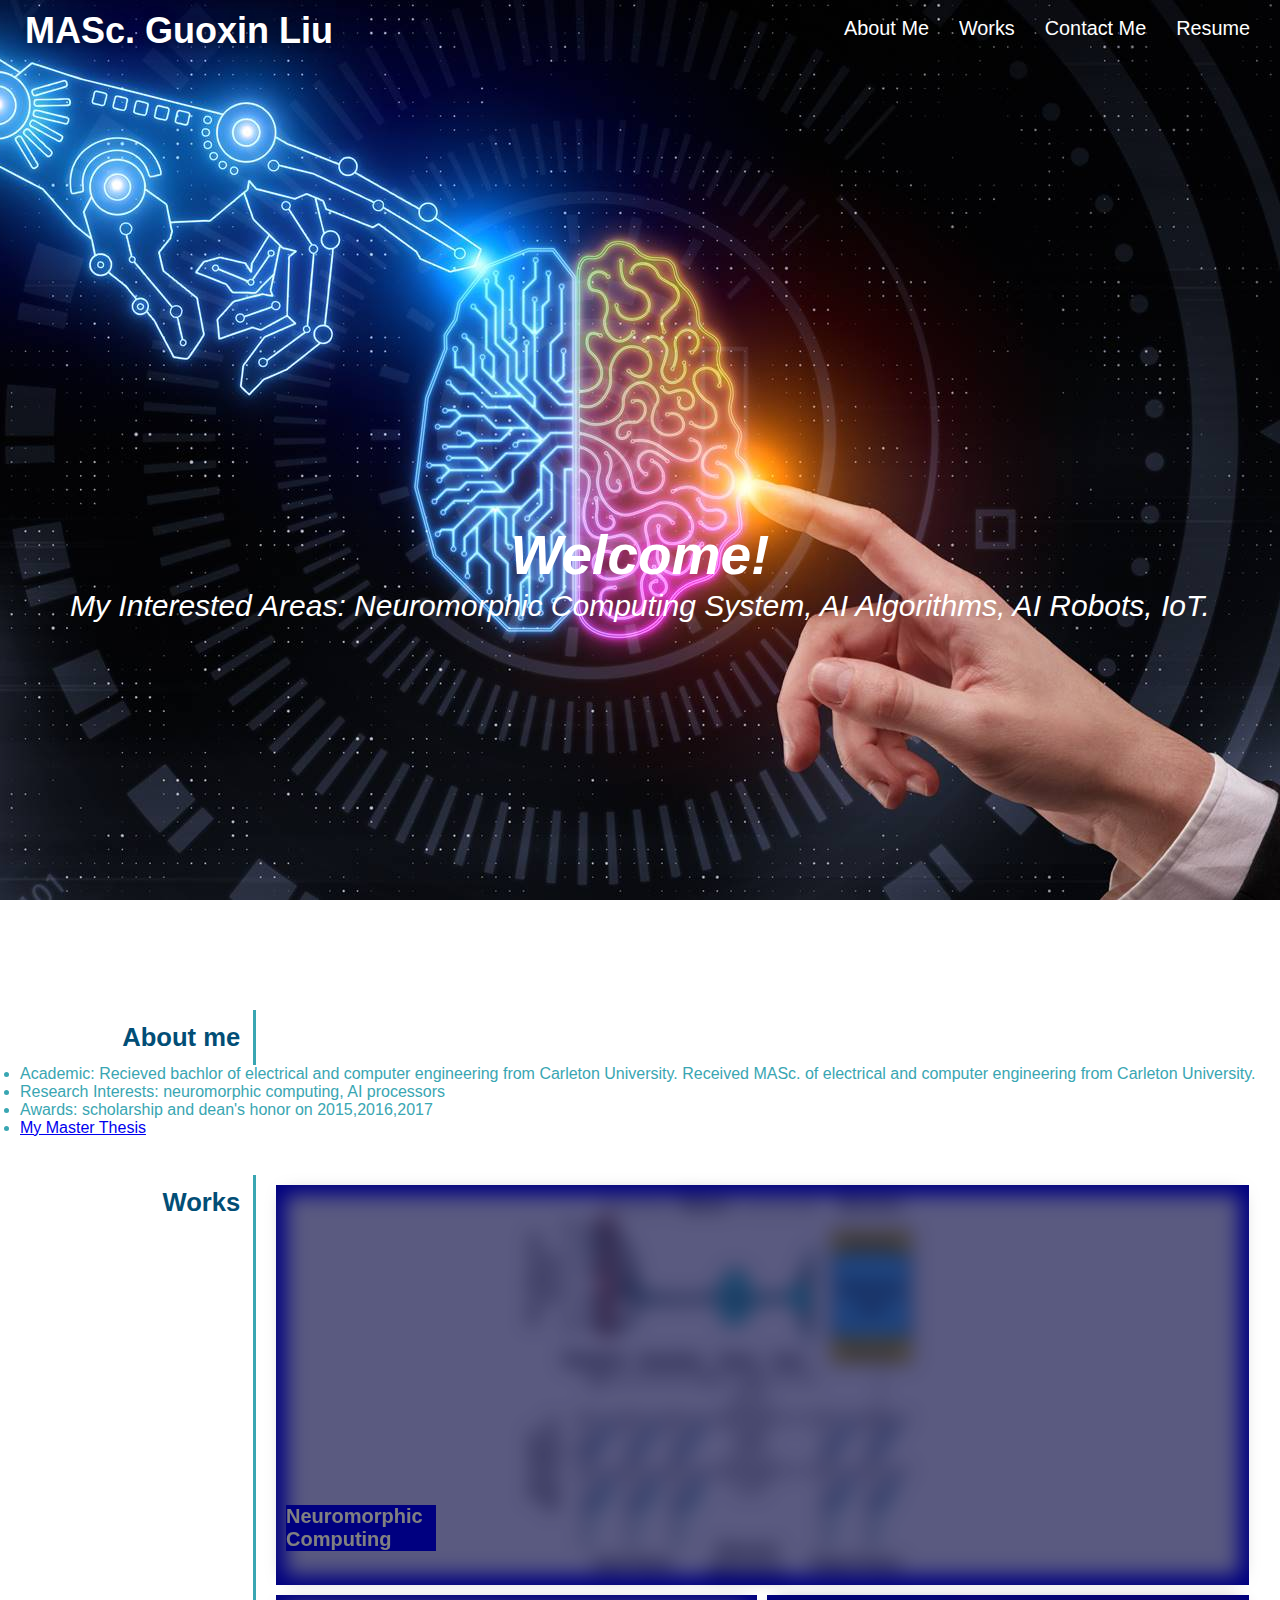
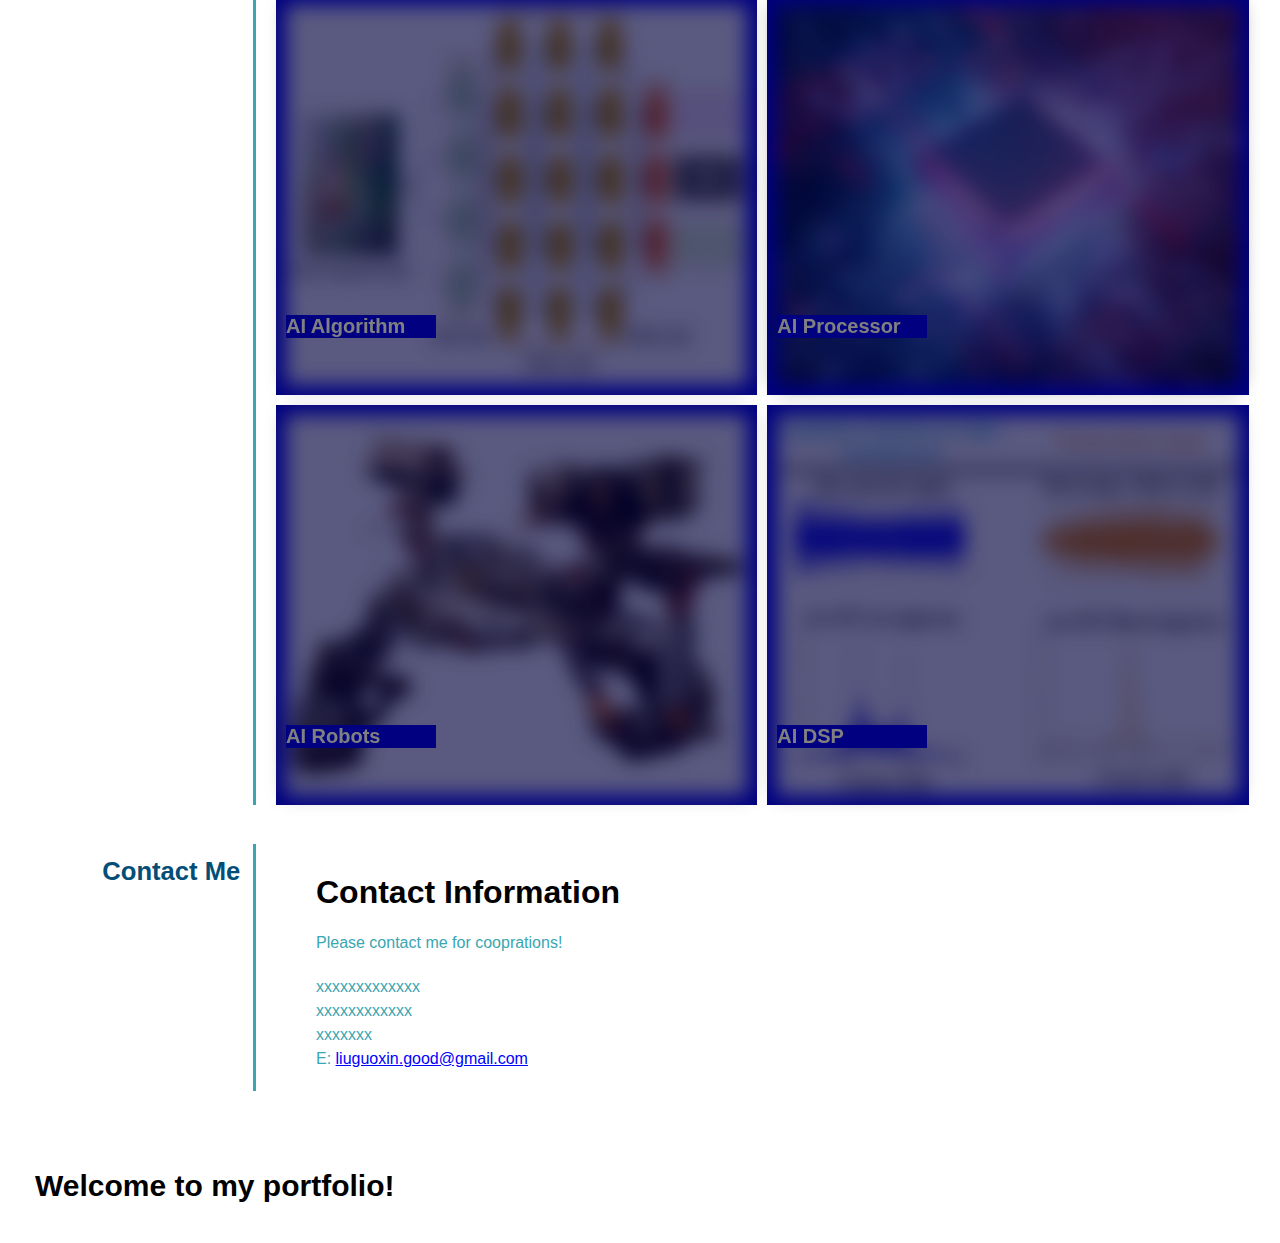
<file: index.html>
<!DOCTYPE html>
<html lang="en">
    <link rel="stylesheet" href="./assets/css/style.css"/>
    <head>
        <meta charst="UTF-8" />
        <meta name="viewport" content="width=device-width, initial-scale=1.0" />
        <title>Professional Portfolio</title>
        
    </head>
    <body>
        <!--navigation -->
        <header>
            <h1>
                <a href="./index.html">MASc. Guoxin Liu </a>
            </h1>
            <nav>
                <!--Unordered list element-->
                <ul>
                     <!--List item element-->
                     <li>
                         <!--Anchor element-->
                         <a href="./index.html#about-me">About Me</a>
                     </li>
                     <li>
                         <a href="./index.html#works">Works</a>
                     </li>
                     <li>
                         <a href="./index.html#contact-me">Contact Me</a>
                     </li>
                     <li>
                         <a href="./resume.html">Resume</a>
                     </li>
                </ul>
            </nav>
        </header>

        <!--Hero-->
        <section class="hero">
            <div class="hero-cta">
                <h2>Welcome!</h2> 
                <p>
                    My Interested Areas: Neuromorphic Computing System, AI Algorithms, AI Robots, IoT.
                </p>
            </div>
        </section>
        <!--end hero-->
       
        
        <!--"About me" section-->
        <section id="about-me" class="sep">
            <main>
                <!-- Sidebar -->
                    <aside>
                        <h2>About me</h2>
                    </aside>
    
                    <!--contents of about me -->
                    <div class="about-me-text">
                        <ul>
                            <li>Academic: Recieved bachlor of electrical and computer engineering from Carleton University. Received MASc. of electrical and computer engineering from Carleton University.  </li>
                            <li>Research Interests: neuromorphic computing, AI processors</li>
                            <li>Awards: scholarship and dean's honor on 2015,2016,2017  </li>
                            <li><a href="https://curve.carleton.ca/101fb04c-e9b4-4d2b-94f6-5f7880308ab0">My Master Thesis</a></li>
                        </ul>
                    </div>  
                  
                    
                    
                </main>
        </section>


        <!--"Works" section-->
        <section id="works" class="sep" >
            <main>
            <!-- Sidebar -->
                <aside>
                    <h2 >Works</h2>
                </aside>
             
                <!-- Outside flex boxes, 3 horizontal boxes-->
                <div class="products-out">
                    <!-- inside flex box 1, a single large box -->
                    <section class="largecard">
                        <a href="./neuromorphic.html">
                            <img src="./assets/css/neuro.jpg" alt="tablet held in hands" />
                        </a>
                       <h3 >Neuromorphic Computing</h3>
                    </section>
                    <!-- inside flex box 2, 2 small boxes in a horizontal box -->
                    <div class="products-in"> 
                        <section class="card-left">
                            <a href="./algorithm.html">
                                <img src="./assets/css/ai.png" alt="tablet held in hands" />
                            </a>
                        <h3 >AI Algorithm</h3>
                        </section>
                    
                        <section class="card-right">
                            <a href="./chip.html">
                                <img src="./assets/css/chip.jpg"alt="rolls of toilet paper in a basket"/>
                            </a>
                        <h3 >AI Processor</h3>
                        </section>
                    </div>
                    <!-- inside flex box 3, 2 small boxes in a horizontal box -->
                    <div class="products-in">
                        <section class="card-left">
                            <a href="./robot.html">
                                <img src="./assets/css/robot.jpg"alt="4 wooden spoons with different seasonings" />
                            </a>
                            <h3>AI Robots</h3>
                        </section>

                        <section class="card-right">
                            <a href="./DSP.html">
                                <img src="./assets/css/signal.png"alt="4 wooden spoons with different seasonings" />
                            </a>
                            <h3>AI DSP</h3>
                        </section>
                    </div>

                </div>  
            </main>
        </section>
        
        <!--"Contact me" section-->
        <section id="contact-me" class="sep">
            <main>
                <!--side bar-->
                <aside>
                    <h2>Contact Me</h2>
                </aside>
                <!--contact information-->
                <div class="contact-info">
                    <div>
                        <h3>Contact Information</h3>
                        <p>
                            Please contact me for cooprations!  
                        </p>
                        <address>
                        xxxxxxxxxxxxx <br/>
                        xxxxxxxxxxxx <br/>
                        xxxxxxx<br />
                        E: <a href="mailto:liuguoxin.good@gmail.com">liuguoxin.good@gmail.com</a>
                        </address>
                    </div>
                </div>
             </main>
        </section>
     
        <!--footer-->
        <footer class="footer">
            <h2>Welcome to my portfolio!</h2>
            
        </footer>
      
    </body>
</html>
</file>
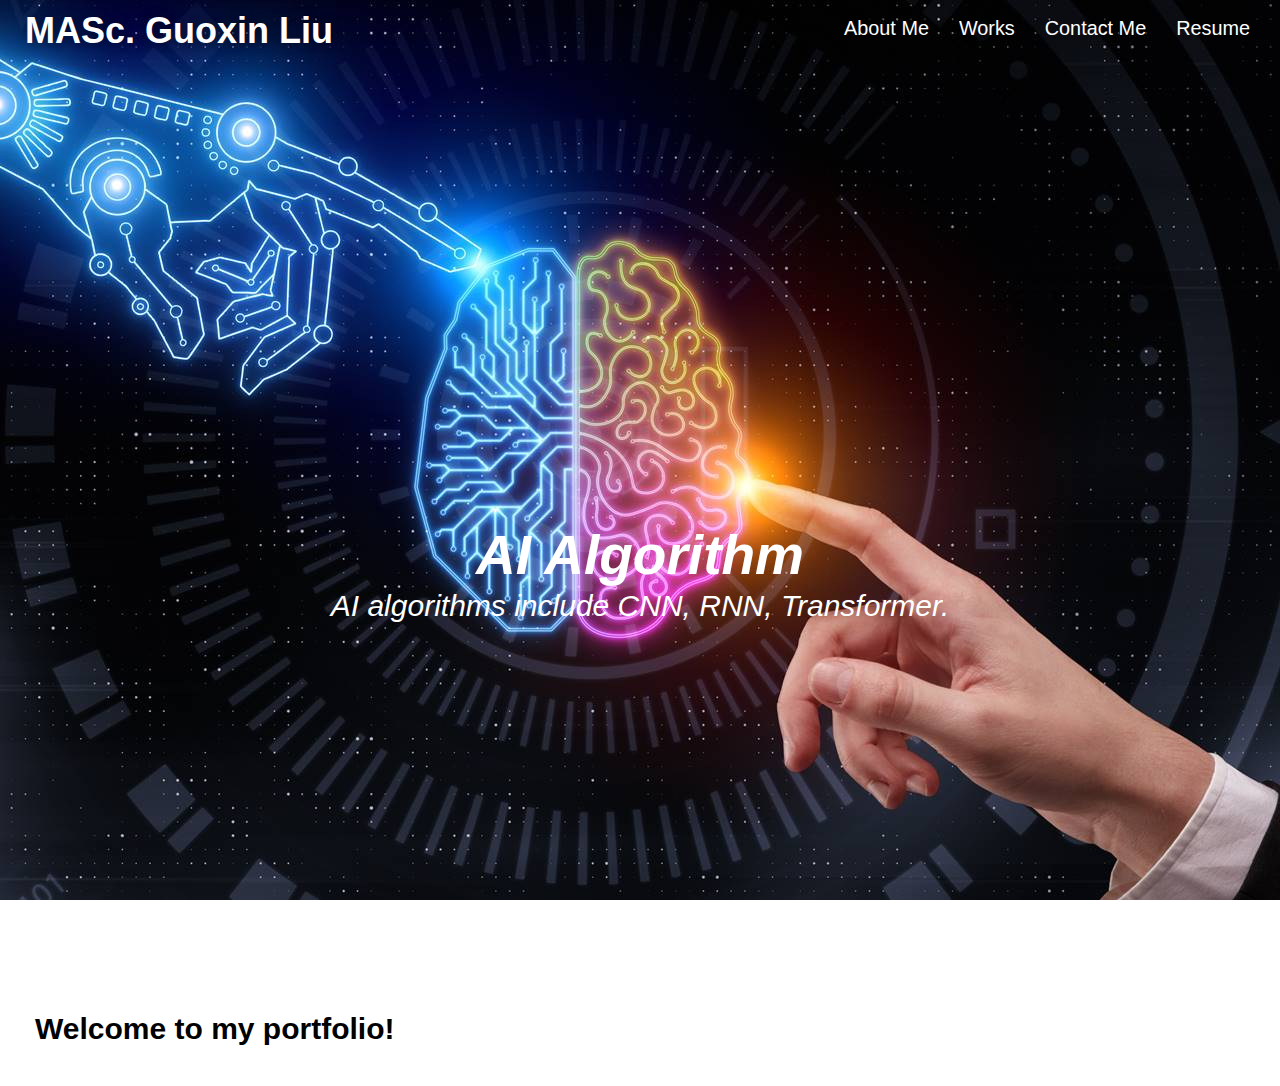
<file: algorithm.html>
<!DOCTYPE html>
<!--webpage for AI algorithm projects -->
<html lang="en">
    <link rel="stylesheet" href="./assets/css/style.css"/>
    <head>
        <meta charst="UTF-8" />
        <meta name="viewport" content="width=device-width, initial-scale=1.0" />
        <title>Professional Portfolio</title>
        
    </head>
    <body>
        <!--navigation -->
        <header>
            <h1>
                <a href="./index.html">MASc. Guoxin Liu </a>
            </h1>
            <nav>
                <!--Unordered list element-->
                <ul>
                     <!--List item element-->
                     <li>
                         <!--Anchor element-->
                         <a href="./index.html#about-me">About Me</a>
                     </li>
                     <li>
                         <a href="./index.html#works">Works</a>
                     </li>
                     <li>
                         <a href="./index.html#contact-me">Contact Me</a>
                     </li>
                     <li>
                         <a href="./resume.html">Resume</a>
                     </li>
                </ul>
            </nav>
        </header>

        <!--Hero-->
        <section class="hero">
            <div class="hero-cta">
                <h2>AI Algorithm</h2> 
                <p>
                    AI algorithms include CNN, RNN, Transformer.
                </p>
            </div>
        </section>
        <!--end hero-->
       
     
        <!--footer-->
        <footer class="footer">
            <h2>Welcome to my portfolio!</h2>
            
        </footer>
      
    </body>
</html>
</file>
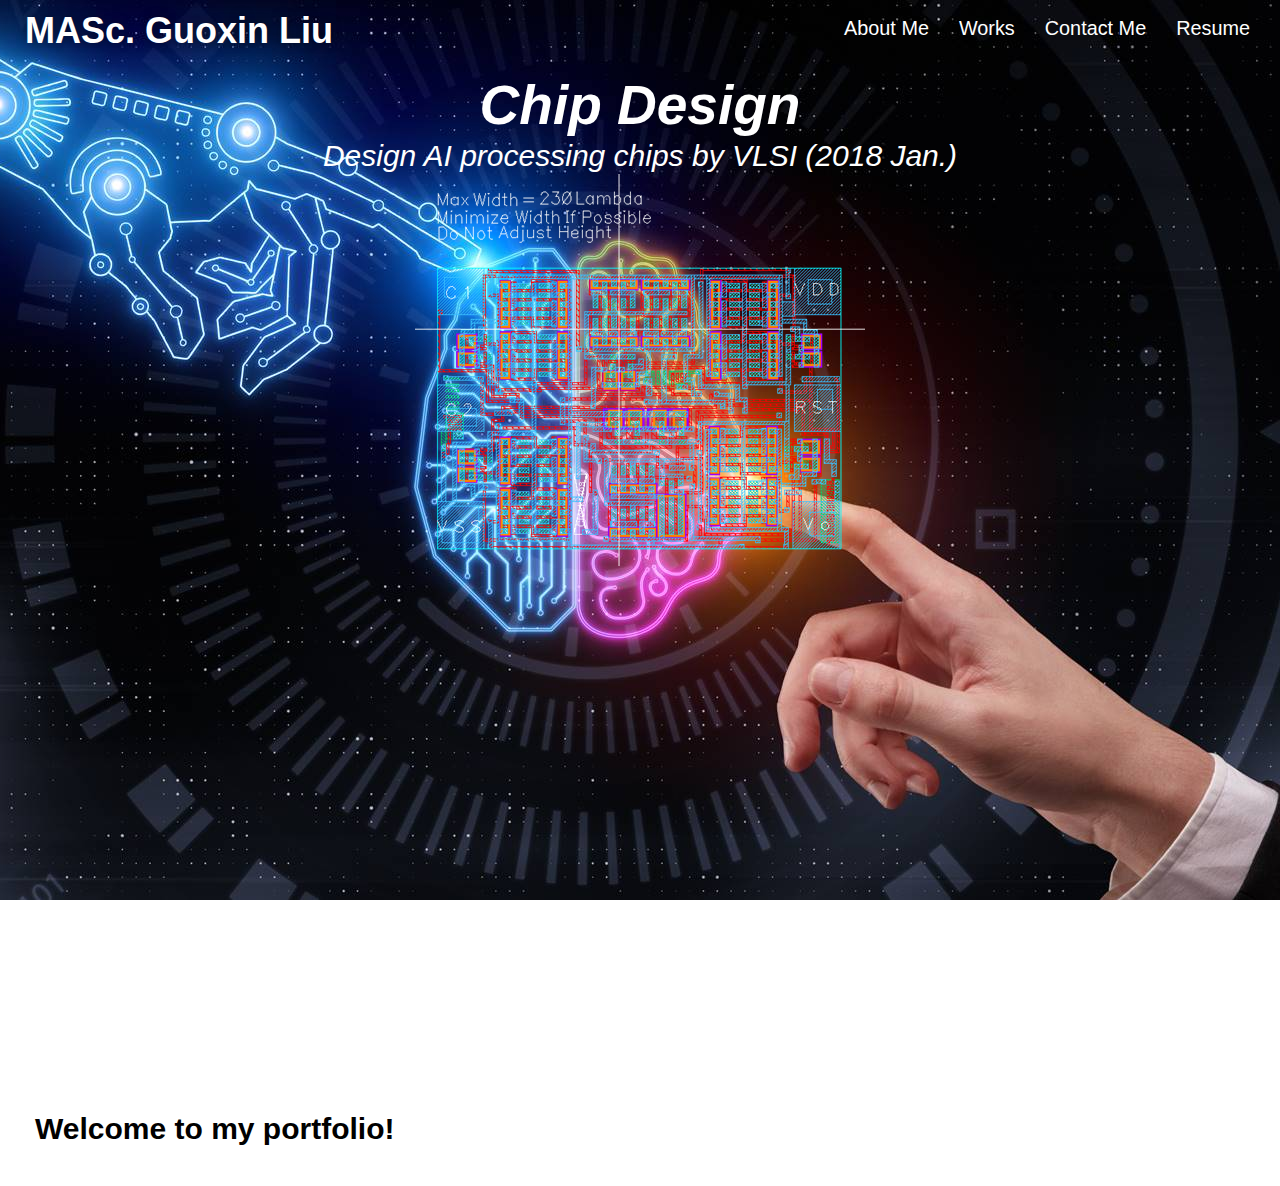
<file: chip.html>
<!DOCTYPE html>
<!--webpage for chip design projects -->
<html lang="en">
    <link rel="stylesheet" href="./assets/css/style.css"/>
    <link rel="stylesheet" href="./assets/css/chip-style.css"/>
    <head>
        <meta charst="UTF-8" />
        <meta name="viewport" content="width=device-width, initial-scale=1.0" />
        <title>Professional Portfolio</title>
        
    </head>
    <body>
        <!--navigation -->
        <header>
            <h1>
                <a href="./index.html">MASc. Guoxin Liu </a>
            </h1>
            <nav>
                <!--Unordered list element-->
                <ul>
                     <!--List item element-->
                     <li>
                         <!--Anchor element-->
                         <a href="./index.html#about-me">About Me</a>
                     </li>
                     <li>
                         <a href="./index.html#works">Works</a>
                     </li>
                     <li>
                         <a href="./index.html#contact-me">Contact Me</a>
                     </li>
                     <li>
                         <a href="./resume.html">Resume</a>
                     </li>
                </ul>
            </nav>
        </header>

        <!--Hero-->
        <section class="hero">
            <div class="hero-cta">
                <h2>Chip Design</h2> 
                <p>
                    Design AI processing chips by VLSI (2018 Jan.)
                </p>
                <img src="./assets/css/bb.png"alt="Neuromorphic systems refer real neurons" />
            </div>
        </section>
        <!--end hero-->
       
        
     
        <!--footer-->
        <footer class="footer">
            <h2>Welcome to my portfolio!</h2>
            
        </footer>
      
    </body>
</html>
</file>
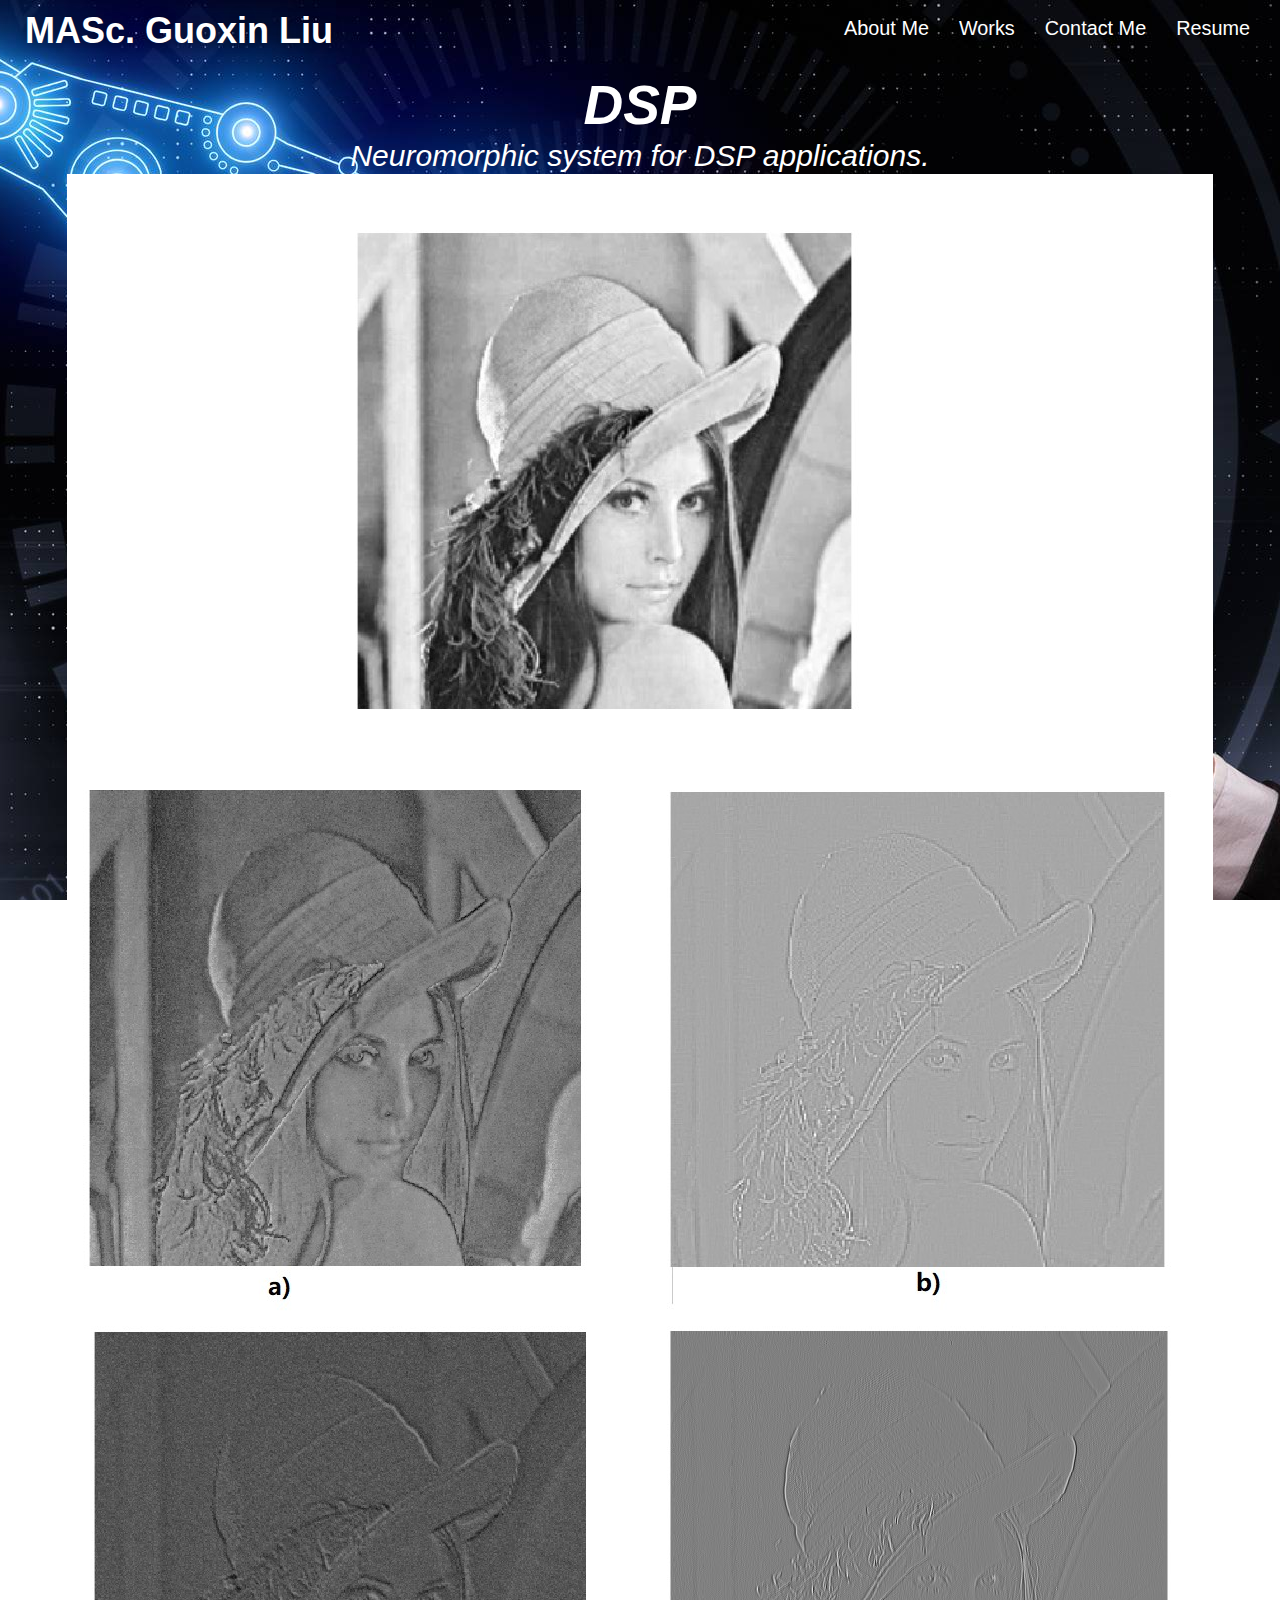
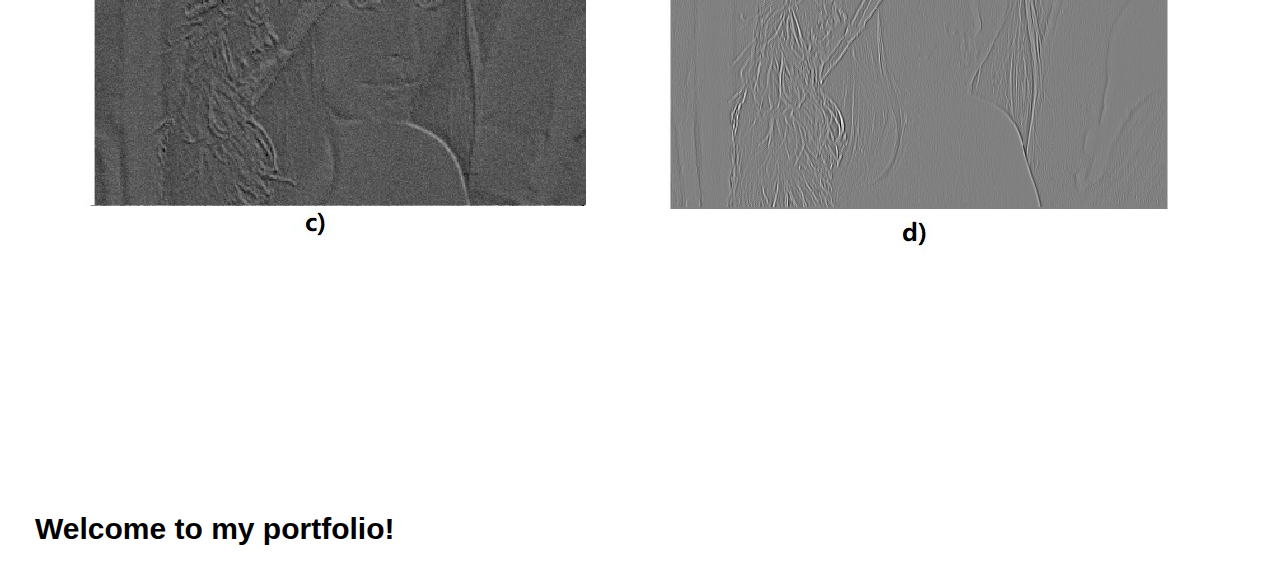
<file: DSP.html>
<!DOCTYPE html>
<!--webpage for DSP projects -->
<html lang="en">
    <link rel="stylesheet" href="./assets/css/style.css"/>
    <link rel="stylesheet" href="./assets/css/DSP-style.css"/>
    <head>
        <meta charst="UTF-8" />
        <meta name="viewport" content="width=device-width, initial-scale=1.0" />
        <title>Professional Portfolio</title>
        
    </head>
    <body>
        <!--navigation -->
        <header>
            <h1>
                <a href="./index.html">MASc. Guoxin Liu </a>
            </h1>
            <nav>
                <!--Unordered list element-->
                <ul>
                     <!--List item element-->
                     <li>
                         <!--Anchor element-->
                         <a href="./index.html#about-me">About Me</a>
                     </li>
                     <li>
                         <a href="./index.html#works">Works</a>
                     </li>
                     <li>
                         <a href="./index.html#contact-me">Contact Me</a>
                     </li>
                     <li>
                         <a href="./resume.html">Resume</a>
                     </li>
                </ul>
            </nav>
        </header>

        <!--Hero-->
        <section class="hero">
            <div class="hero-cta">
                <h2>DSP</h2> 
                <p>
                    Neuromorphic system for DSP applications.
                </p>
                <img src="./assets/css/cc.jpg"alt="Neuromorphic system for DSP applications" />
            </div>

        </section>
        <!--end hero-->
       
       
        <!--footer-->
        <footer class="footer">
            <h2>Welcome to my portfolio!</h2>
            
        </footer>
      
    </body>
</html>
</file>
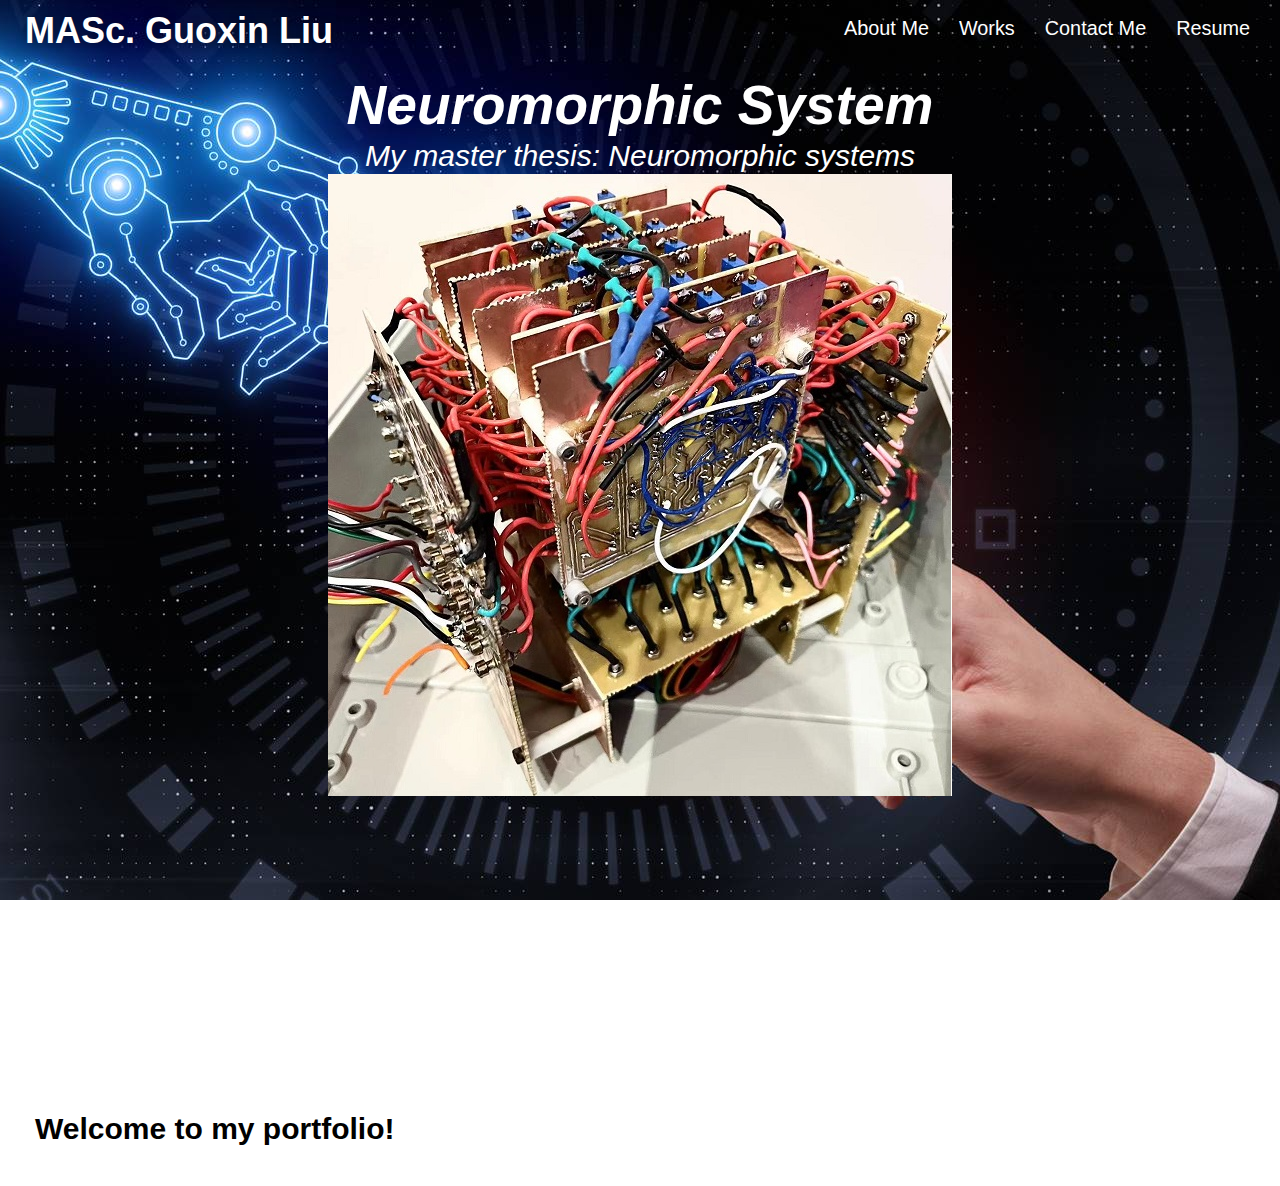
<file: neuromorphic.html>
<!DOCTYPE html>
<!--webpage for neuromorphic projects -->
<html lang="en">
    <link rel="stylesheet" href="./assets/css/style.css"/>
    <link rel="stylesheet" href="./assets/css/neuro-style.css"/>
    <head>
        <meta charst="UTF-8" />
        <meta name="viewport" content="width=device-width, initial-scale=1.0" />
        <title>Professional Portfolio</title>
        
    </head>
    <body>
        <!--navigation -->
        <header>
            <h1>
                <a href="./index.html">MASc. Guoxin Liu </a>
            </h1>
            <nav>
                <!--Unordered list element-->
                <ul>
                     <!--List item element-->
                     <li>
                         <!--Anchor element-->
                         <a href="./index.html#about-me">About Me</a>
                     </li>
                     <li>
                         <a href="./index.html#works">Works</a>
                     </li>
                     <li>
                         <a href="./index.html#contact-me">Contact Me</a>
                     </li>
                     <li>
                         <a href="./resume.html">Resume</a>
                     </li>
                </ul>
            </nav>
        </header>

        <!--Hero-->
        <section class="hero">
            <div class="hero-cta">
                <h2>Neuromorphic System</h2> 
                <p>
                    My master thesis: Neuromorphic systems
                </p>
                <img src="./assets/css/aa.jpeg"alt="Neuromorphic systems refer real neurons" />
            </div>
        </section>
        <!--end hero-->
       
     
        <!--footer-->
        <footer class="footer">
            <h2>Welcome to my portfolio!</h2>
            
        </footer>
      
    </body>
</html>
</file>
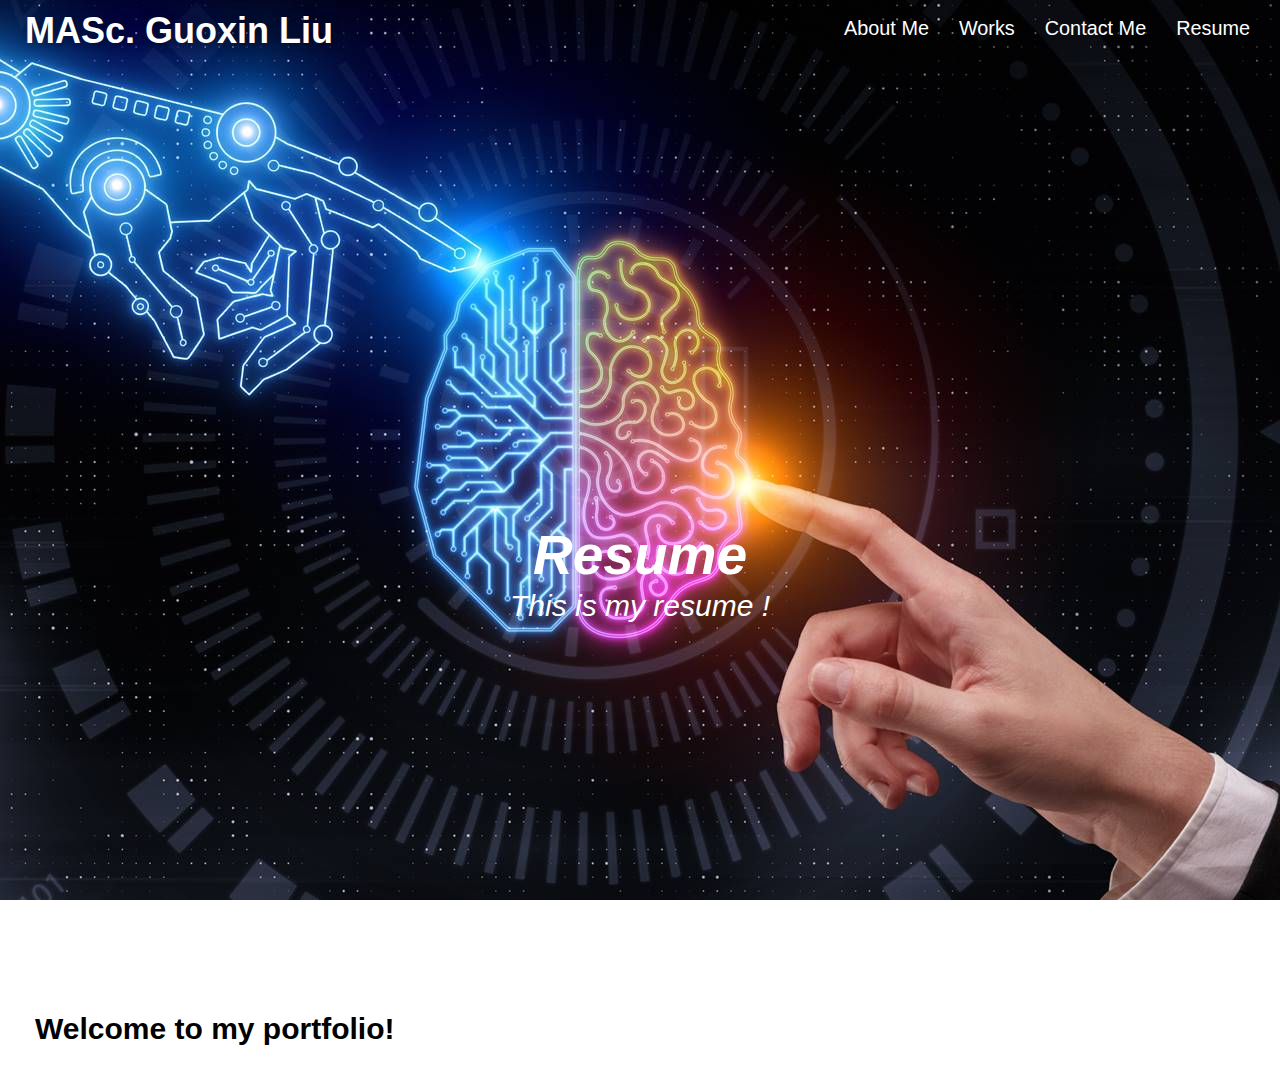
<file: resume.html>
<!DOCTYPE html>
<!--webpage for resume -->
<html lang="en">
    <link rel="stylesheet" href="./assets/css/style.css"/>
    <link rel="stylesheet" href="./assets/css/resume.css"/>
    <head>
        <meta charst="UTF-8" />
        <meta name="viewport" content="width=device-width, initial-scale=1.0" />
        <title>Professional Portfolio</title>
        
    </head>
    <body>
        <!--navigation -->
        <header>
            <h1>
                <a href="./index.html">MASc. Guoxin Liu </a>
            </h1>
            <nav>
                <!--Unordered list element-->
                <ul>
                     <!--List item element-->
                     <li>
                         <!--Anchor element-->
                         <a href="./index.html#about-me">About Me</a>
                     </li>
                     <li>
                         <a href="./index.html#works">Works</a>
                     </li>
                     <li>
                         <a href="./index.html#contact-me">Contact Me</a>
                     </li>
                     <li>
                         <a href="./resume.html">Resume</a>
                     </li>
                </ul>
            </nav>
        </header>

        <!--Hero-->
        <section class="hero">
            <div class="hero-cta">
                <h2>Resume</h2> 
                <p>
                    This is my resume !
                </p>
            </div>
        </section>
        <!--end hero-->
       
        
     
        <!--footer-->
        <footer class="footer">
            <h2>Welcome to my portfolio!</h2>
            
        </footer>
      
    </body>
</html>
</file>
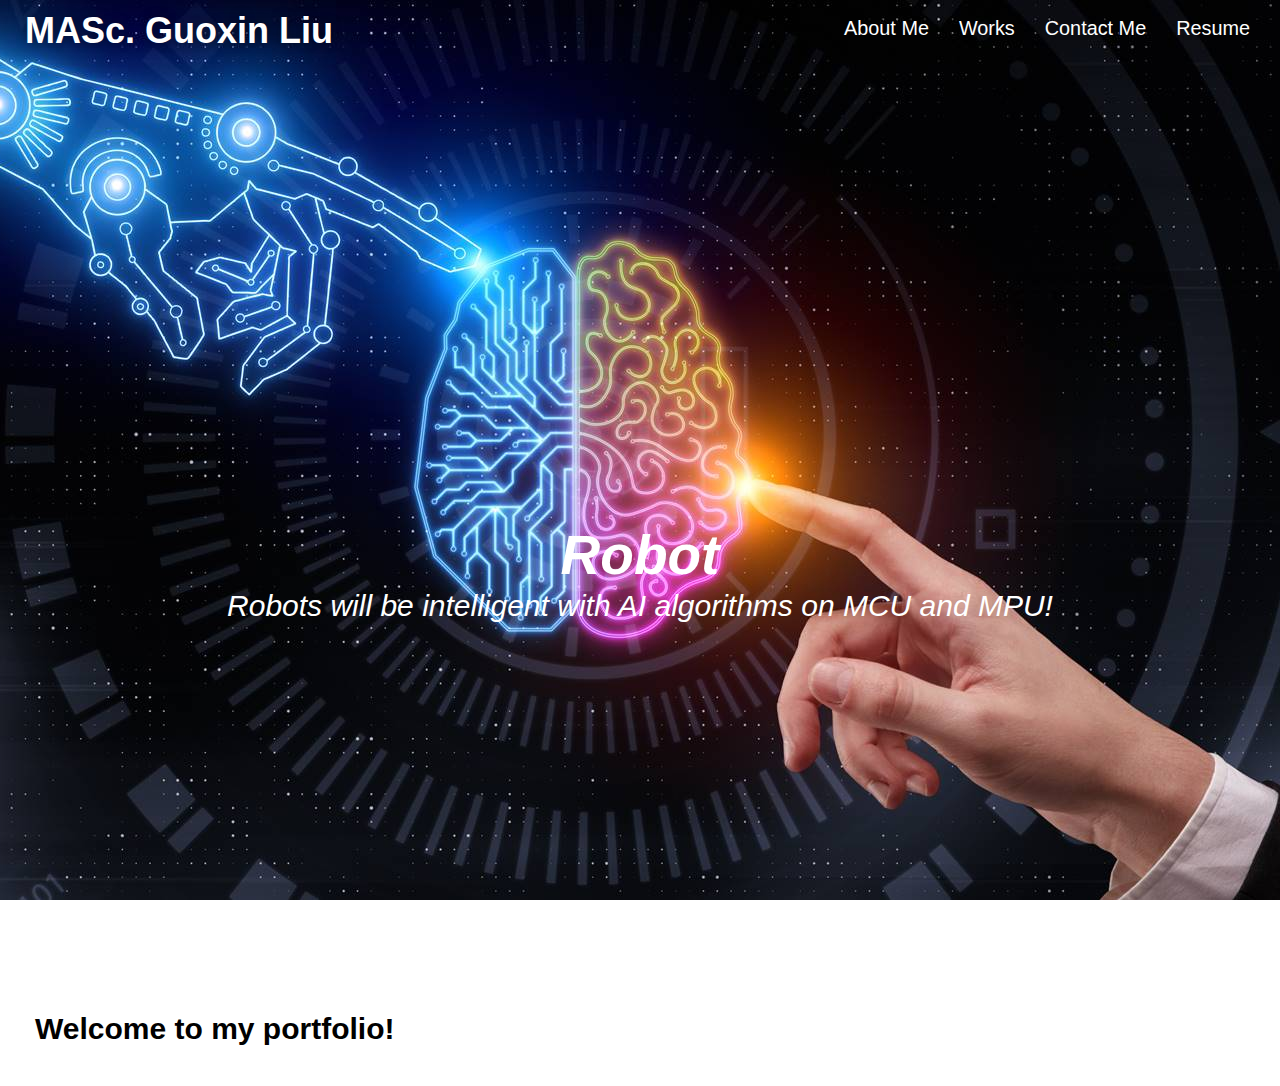
<file: robot.html>
<!DOCTYPE html>
<!--webpage for robot projects -->
<html lang="en">
    <link rel="stylesheet" href="./assets/css/style.css"/>
    <head>
        <meta charst="UTF-8" />
        <meta name="viewport" content="width=device-width, initial-scale=1.0" />
        <title>Professional Portfolio</title>
        
    </head>
    <body>
        <!--navigation -->
        <header>
            <h1>
                <a href="./index.html">MASc. Guoxin Liu </a>
            </h1>
            <nav>
                <!--Unordered list element-->
                <ul>
                     <!--List item element-->
                     <li>
                         <!--Anchor element-->
                         <a href="./index.html#about-me">About Me</a>
                     </li>
                     <li>
                         <a href="./index.html#works">Works</a>
                     </li>
                     <li>
                         <a href="./index.html#contact-me">Contact Me</a>
                     </li>
                     <li>
                         <a href="./resume.html">Resume</a>
                     </li>
                </ul>
            </nav>
        </header>

        <!--Hero-->
        <section class="hero">
            <div class="hero-cta">
                <h2>Robot</h2> 
                <p>
                    Robots will be intelligent with AI algorithms on MCU and MPU!
                </p>
            </div>
        </section>
        <!--end hero-->
       
        
     
        <!--footer-->
        <footer class="footer">
            <h2>Welcome to my portfolio!</h2>
            
        </footer>
      
    </body>
</html>
</file>
<file: assets/css/style.css>
* {
    margin: 0;
    padding: 0;
    box-sizing:border-box;
}
body {
    color: #39a6b2;
    font-family:Arial, Helvetica, sans-serif;
}

/*apply styles to <header> */
header {
    background-image: url("./1.jpg");
    background-size: cover;
    background-position: center;
    background-attachment: fixed;
    background-position: 80%;
    padding :10px 15px 20px 25px;
    background-color:#39a6b2;
    display: flex;
    justify-content: space-between;
    flex-wrap:wrap;
    position: -webkit-sticky;
    position: sticky;
    top: 0;
    z-index: 9999;
}

header h1 {
    font-weight: bold;
    font-size: 36px;
    color: white;
    margin:0;
    text-shadow:0 0 10px rgba(0,0,0,0.5);
}
header a {
    text-decoration:none;
    color:white;
}
header nav{
   
    margin :7px 0;
}

header nav ul  {
    display : flex;
    flex-wrap:wrap;
    justify-content:space-between;
    align-items:center;
    list-style:none;
} 

header nav ul li a{
    
    padding:10px 15px;
    font-weight:lighter;
    font-size: 1.55vw;
}
header nav ul li a:hover {
    background: blue;
    color: white;
    border-radius: 15px;
    text-shadow: none;
  }
/* styles for footer */
footer {
    background: white;
    width:100%;
    padding:40px 35px;
}

footer h2{
    display:inline;
    color:black;
    font-size: 30px;
    margin:0;
}
footer div {
    float:right;
    line-height:1.5;
    text-align:right;
}
footer a {
    color:black;
}
/* define contents of the about me section  */
.about-me-text ul li{
    margin: 0 20px 0 20px;
}
/*Hero Style, only has a large picture*/
.hero {
    background-image:url("./1.jpg");
    height :900px;
    background-size:cover;
    background-position:center;
    position: relative;
    display:flex;
    justify-content:center;
    flex-wrap:wrap;
    align-items:flex-start;
    background-attachment: fixed;
    background-position: 80%;
}

.hero-cta {
width:100%;
text-align:center;
color:#fff;
font-size:18px;
line-height:1.2;
position:absolute;
top:50%;
}

.hero-cta h2 {
    font-style:italic;
    font-size:55px;
    color:white;
   
}
.hero-cta p {
    font-style:italic;
    font-size:30px;
    color:white;
   
}
/* spaces between each large section */
.sep {
    margin-bottom:3%;
    margin-top:3%
}
/* a main box contain a side bar and it contents  */
main {
    display: flex;
    flex-wrap: wrap;
  }
  /* define the side bar */
aside {
    /* flex: 1; */
    background-color: white;
    padding: 1%;
    text-align: right;
    border-right:3px solid;
    width:20%;
    overflow:auto;
  }
aside h2 {
    font-size:2vw;
    color:#024e76;
}
  /* projuct-out defines 3 horizontal flex boxes*/
  .products-out {
    flex: 4;
    background-color: #fff;
    padding: 0;
    display: flex; 
    flex-wrap: wrap;
    justify-content:left;
    flex-direction: column;
  }
   /* projuct-in defines 2 vertical flex boxes in a horizontal box*/
  .products-in {
    flex: 4;
    background-color: #fff;
    padding:0;
    display: flex;
    flex-wrap: wrap;
    justify-content:left;
    
  }
  /* a large card defines the first large picture which ocupies the first horizontal box */
  .largecard {
    padding: 10px;
    background-color:blue;
    flex: 0 0 400px;
    filter:brightness(50%);
    margin:10px 20px 0 20px;
    height:400px;
    width:95%;
    
  }
  /* when hover the picture becomes clear */
 .largecard img:hover {
    opacity: 100%;
    filter:blur(0);
 }
.largecard h3 {
    position:absolute;
    font-size: 20px;
    top:80%;
    text-align: left;
    width:150px;
    background-color: blue;
    color:white;
} 
.largecard img {
    
     width:100%;
    height:100%;
    opacity: 70%;
    filter:blur(10px);
    
}
/* card-left and card-right defines 2 vertical boxes in a horizontal box */
  .card-left, .card-right {
    padding: 10px;
    background-color:blue;
    flex: 0 0 47%;
    filter:brightness(50%);
    height:400px;
    width:500px;
  }
  /* when hover the pictures becomes clear */
 .card-left img:hover ,.card-right img:hover{
    opacity: 100%;
    filter:blur(0);
 }
.card-left h3,.card-right h3 {
    position:absolute;
    font-size: 20px;
    top:80%;
    text-align: left;
    width:150px;
    background-color: blue;
    color:white;
} 
.card-left img,.card-right img {
    
     width:100%;
    height:100%;
    opacity: 70%;
    filter:blur(10px);
   
    
}
.card-left {
    margin:10px 0 0 20px;
}
.card-right {
    margin:10px 20px 0 10px;
}

/* define contact section */
.contact {
    background: #024e76;
}

.contact h2 {
    color:black;
}
.contact-info {
    display:flex;
    justify-content:space-between;
    flex-wrap:wrap;
}
.contact-info > * {
    flex:1;
    margin:15px;
}
.contact-info iframe {
    
    height: 400px;
  }
  .contact-info div {
    width: 410px;
    display: inline-block;
    vertical-align: top;
    text-align: left;
    margin: 30px 0 0 60px;
 
  }

  .contact-info h3 {
    color: black;
    font-size: 32px;
  }
  
  .contact-info p, .contact-info address {
    margin: 20px 0;
    line-height: 1.5;
    font-size: 16px;
    font-style: normal;
  }
  
  .contact-info a {
    color: blue;
  }
  .contact-form {
      order: 3;
  }
  
  .footer {
      display:flex;
      justify-content: space-between;
      flex-wrap:wrap;
  } 


/* changing layout under different screens */
  @media screen and (max-width:980px){
                header {
                    padding-bottom:0;
                    justify-content:center;
                    position: relative;
                }

                header h1 {
                    width:100%;
                    text-align:center;
                }

                header nav ul {
                    margin-top:20px;
                    width:100%;
                    justify-content:center;
                }

                header nav ul li a {
                    font-size:20px;
                }

                footer h1, footer div{
                    text-align:center;
                    width:100%;
                }

                .hero-cta, .hero-form {
                    width:100%;
                }
                .hero-cta {
                    text-align:center;
                }
                aside {
                    /* flex: 1; */
                    background-color: white;
                    text-align: center;
                    width:100%;
                    overflow:auto;
                    margin-bottom:20px;
                    border:0;
                }
                aside h2 {
                    font-size:30px;
                }
                
            .card-left, .card-right, .largecard {
                padding: 10px;
                background-color:gray;
                flex: 0 0 400px;
                filter:brightness(50%);
                height:400px;
                width:400px;
                margin:10px;
            }
            .products-out, .products-in {
                justify-content:center;
                flex-direction: row;
            }
  
  
}

@media screen and (max-width:768px){
    header h1 {
        font-size:80px;
    }
    section {
        padding:30px 15px;
    }
    .step h3 {
        flex: 1 100%;
        text-align: center;
      }
    
      .step-info {
        flex: 2 100%;
        text-align: center;
        justify-content: center;
      }
    
      .step-img {
        flex: 0 32%;
        margin-right: 0;
        margin-top: 15px;
        margin-bottom: 15px;
      }
    
      .step-text {
        flex: 100%;  
      }
}

@media screen and (max-width:575px){
    header h1 a {
        font-size:100px;
    }
}
</file>
<file: assets/css/chip-style.css>
.hero {
    background-image:url("./1.jpg");
    height :1000px;
    background-size:cover;
    background-position:center;
    position: relative;

    display:flex;
    justify-content:center;
    flex-wrap:wrap;

    align-items:flex-start;

    background-attachment: fixed;
    background-position: 80%;
}

    /*Hero Style End*/
    .hero-cta {
    width:100%;
    text-align:center;
    color:#fff;
    font-size:18px;
    line-height:1.2;
    position:absolute;
    top:0;
    }

.hero-cta h2 {
    font-style:italic;
    font-size:55px;
    color:white;
   
}
.hero-cta p {
    font-style:italic;
    font-size:30px;
    color:white;
   
}
</file>
<file: assets/css/DSP-style.css>
.hero {
    background-image:url("./1.jpg");
    height :2000px;
    background-size:cover;
    background-position:center;
    position: relative;

    display:flex;
    justify-content:center;
    flex-wrap:wrap;

    align-items:flex-start;

    background-attachment: fixed;
    background-position: 80%;
}

    /*Hero Style End*/
    .hero-cta {
    width:100%;
    text-align:center;
    color:#fff;
    font-size:18px;
    line-height:1.2;
    position:absolute;
    top:0;
    }

.hero-cta h2 {
    font-style:italic;
    font-size:55px;
    color:white;
   
}
.hero-cta p {
    font-style:italic;
    font-size:30px;
    color:white;
   
}
</file>
<file: assets/css/neuro-style.css>
.hero {
    background-image:url("./1.jpg");
    height :1000px;
    background-size:cover;
    background-position:center;
    position: relative;

    display:flex;
    justify-content:center;
    flex-wrap:wrap;

    align-items:flex-start;

    background-attachment: fixed;
    background-position: 80%;
}

    /*Hero Style End*/
    .hero-cta {
    width:100%;
    text-align:center;
    color:#fff;
    font-size:18px;
    line-height:1.2;
    position:absolute;
    top:0;
    }

.hero-cta h2 {
    font-style:italic;
    font-size:55px;
    color:white;
   
}
.hero-cta p {
    font-style:italic;
    font-size:30px;
    color:white;
   
}
</file>
<file: assets/css/resume.css>
* {
    margin: 0;
    padding: 0;
    box-sizing:border-box;
}
body {
    color: #39a6b2;
    font-family:Arial, Helvetica, sans-serif;
}

/*apply styles to <header> */
header {
    background-image: url("./1.jpg");
    background-size: cover;
    background-position: center;



    background-attachment: fixed;
    background-position: 80%;
    padding :10px 15px 20px 25px;
    background-color:#39a6b2;
    display: flex;
    justify-content: space-between;
    flex-wrap:wrap;
    position: -webkit-sticky;
    position: sticky;
    top: 0;

    z-index: 9999;

}

header h1 {
    font-weight: bold;
    font-size: 36px;
    color: white;
    margin:0;
    text-shadow:0 0 10px rgba(0,0,0,0.5);
   
}

header a {
    text-decoration:none;
    color:white;
}
header nav{
   
    margin :7px 0;
}

 header nav ul  {
    display : flex;
    flex-wrap:wrap;
    justify-content:space-between;
    align-items:center;
    list-style:none;
} 

header nav ul li a{
    
    padding:10px 15px;
    font-weight:lighter;
    font-size: 1.55vw;
}
footer {
    background: white;
    width:100%;
    padding:40px 35px;
}

footer h2{
    display:inline;
    color:black;
    font-size: 30px;
    margin:0;
}
footer div {
    float:right;
    line-height:1.5;
    text-align:right;
}
footer a {
    color:black;
}

/*Hero Style Start*/
.hero {
    background-image:url("./1.jpg");
    height :900px;
    background-size:cover;
    background-position:center;
    position: relative;

    display:flex;
    justify-content:center;
    flex-wrap:wrap;

    align-items:flex-start;

    background-attachment: fixed;
    background-position: 80%;
}

    /*Hero Style End*/
    .hero-cta {
    width:100%;
    text-align:center;
    color:#fff;
    font-size:18px;
    line-height:1.2;
    position:absolute;
    top:50%;
    }

.hero-cta h2 {
    font-style:italic;
    font-size:55px;
    color:white;
   
}
.hero-cta p {
    font-style:italic;
    font-size:30px;
    color:white;
   
}


.steps {
    /* text-align:center; */
    background:#fce138;
}

.steps h2{
   
}

.section-title{
    font-size:48px;
    color:#024e76;
    border-right:3px solid;  
}

.primary-border {
    border-color:#39a6b2;
}


.step {
    margin:50px auto;
    padding-bottom:50px;
    width:80%;
    border-bottom: 1px solid #39a6b2;

    display:flex;
    flex-wrap:wrap;
    align-items:center;
    justify-content:space-between;
    border-bottom:1px solid #39a6b2;
}
.step h3 {
    color:#024e76;
    font-size:46px;
    /* margin-top:10px; */
    flex: 1 30%;
}
.step-info {
    flex: 2 70%;
    display:flex;
    flex-wrap:wrap;
    align-items:center;

}
.step-img {
    flex:1 12%;
    margin-right:20px;
}
.step-img img {
    max-width:100%;
}
.step-text {
    flex:12;
}
.step-text h4 {
    font-size:26px;
    line-height:1.5;
    color:#024e76;
}
.steps p {
    color: #39a6b2;
    font-size: 23px;
}

.sep {
    margin-bottom:3%;
    margin-top:3%
}

main {
    display: flex;
    flex-wrap: wrap;
  }
aside {
    /* flex: 1; */
    background-color: white;
    padding: 1%;
    text-align: right;
    border-right:3px solid;
    width:20%;
    overflow:auto;
  }
aside h2 {
    font-size:2vw;
    color:#024e76;
}
  /* 
  What does the justify-content property do?
  It is used to align the flex items; in our case, the product cards 
  */
  .products-out {
    flex: 4;
    background-color: #fff;
    padding: 0;
    display: flex; 
    flex-wrap: wrap;
    justify-content:left;
    flex-direction: column;
    
  }
  .products-in {
    flex: 4;
    background-color: #fff;
    padding:0;
    display: flex;
    flex-wrap: wrap;
    justify-content:left;
    
  }
  
  /* 
  What is the flex property a shorthand property for?
  It is a shorthand property for the flex-grow, flex-shrink, and flex-basis properties 
  What is it doing here?
  We are making the product card not growable, not shrinkable, and with an initial length of 400px 
  */
  .largecard {
    /* border-style: solid;
    border-width:0;
    border-radius: 0; */
    padding: 10px;
    background-color:blue;
    flex: 0 0 400px;
    filter:brightness(50%);
    margin:10px 20px 0 20px;
    height:400px;
    width:95%;
    
  }
 .largecard img:hover {
    opacity: 100%;
    filter:blur(0);
 }

.largecard h3 {
    position:absolute;
    font-size: 20px;
    top:80%;
    text-align: left;
    width:150px;
    background-color: blue;
    color:white;
} 

.largecard img {
    
     width:100%;
    height:100%;
    opacity: 70%;
    filter:blur(10px);
    
}


  .card-left, .card-right {
    /* border-style: solid;
    border-width:0;
    border-radius: 0; */
    padding: 10px;
    background-color:blue;
    flex: 0 0 47%;
    filter:brightness(50%);
    height:400px;
    width:500px;
  }
 .card-left img:hover ,.card-right img:hover{
    opacity: 100%;
    filter:blur(0);
 }

.card-left h3,.card-right h3 {
    position:absolute;
    font-size: 20px;
    top:80%;
    text-align: left;
    width:150px;
    background-color: blue;
    color:white;
} 

.card-left img,.card-right img {
    
     width:100%;
    height:100%;
    opacity: 70%;
    filter:blur(10px);
   
    
}
.card-left {
    margin:10px 0 0 20px;
}
.card-right {
    margin:10px 20px 0 10px;
}



.text-left {
    text-align:left;
}

.text-right {
    text-align:right;
}
.about-me-text ul li{
    margin: 0 20px 0 20px;
}



.contact {
    /* text-align:center; */
    background: #024e76;
  
}

.contact h2 {
    color:black;
}
.contact-info {
    display:flex;
    justify-content:space-between;
    flex-wrap:wrap;
}
.contact-info > * {
    flex:1;
    margin:15px;
}
.contact-info iframe {
    
    height: 400px;
  }

  .contact-info div {
    width: 410px;
    display: inline-block;
    vertical-align: top;
    text-align: left;
    margin: 30px 0 0 60px;
 
  }

  .contact-info h3 {
    color: black;
    font-size: 32px;
  }
  
  .contact-info p, .contact-info address {
    margin: 20px 0;
    line-height: 1.5;
    font-size: 16px;
    font-style: normal;
  }
  
  .contact-info a {
    color: blue;
  }
  .contact-form {
      order: 3;
  }
  
  .footer {
      display:flex;
      justify-content: space-between;
      flex-wrap:wrap;
  } 



  @media screen and (max-width:980px){
    header {
        padding-bottom:0;
        justify-content:center;
        position: relative;
    }

    header h1 {
        width:100%;
        text-align:center;
    }

    header nav ul {
        margin-top:20px;
        width:100%;
        justify-content:center;
    }

    header nav ul li a {
        font-size:20px;
    }

    footer h1, footer div{
        text-align:center;
        width:100%;
    }

    .hero-cta, .hero-form {
        width:100%;
    }
    .hero-cta {
        text-align:center;
    }
    aside {
        /* flex: 1; */
        background-color: white;
        text-align: center;
        width:100%;
        overflow:auto;
        margin-bottom:20px;
        border:0;
      }
    aside h2 {
        font-size:30px;
    }
    
  .card-left, .card-right, .largecard {
    padding: 10px;
    background-color:gray;
    flex: 0 0 400px;
    filter:brightness(50%);
    height:400px;
    width:400px;
    margin:10px;
  }
  .products-out, .products-in {
    justify-content:center;
    flex-direction: row;
  }
  
  
  
}

@media screen and (max-width:768px){
    header h1 {
        font-size:80px;
    }
    section {
        padding:30px 15px;
    }
    .step h3 {
        flex: 1 100%;
        text-align: center;
      }
    
      .step-info {
        flex: 2 100%;
        text-align: center;
        justify-content: center;
      }
    
      .step-img {
        flex: 0 32%;
        margin-right: 0;
        margin-top: 15px;
        margin-bottom: 15px;
      }
    
      .step-text {
        flex: 100%;  
      }
}

@media screen and (max-width:575px){
    header h1 a {
        font-size:100px;
    }
}



header nav ul li a:hover {
    background: blue;
    color: white;
    border-radius: 15px;
    text-shadow: none;
  }
  
  .hero-form button:hover {
    background-color: #39a6b2;  
  }
  
  .contact-form button:hover {
    color: #fce138;
    background: #39a6b2;
  }
  .form-input:focus{
    background-color:rgba(255,255,255,1);
    outline:none;
}
    .contact-form input:focus, .contact-form textarea:focus {
        background-color: rgba(255,255,255, 1);
    }
    .step:last-child {
        border-bottom: none;
    }
</file>
